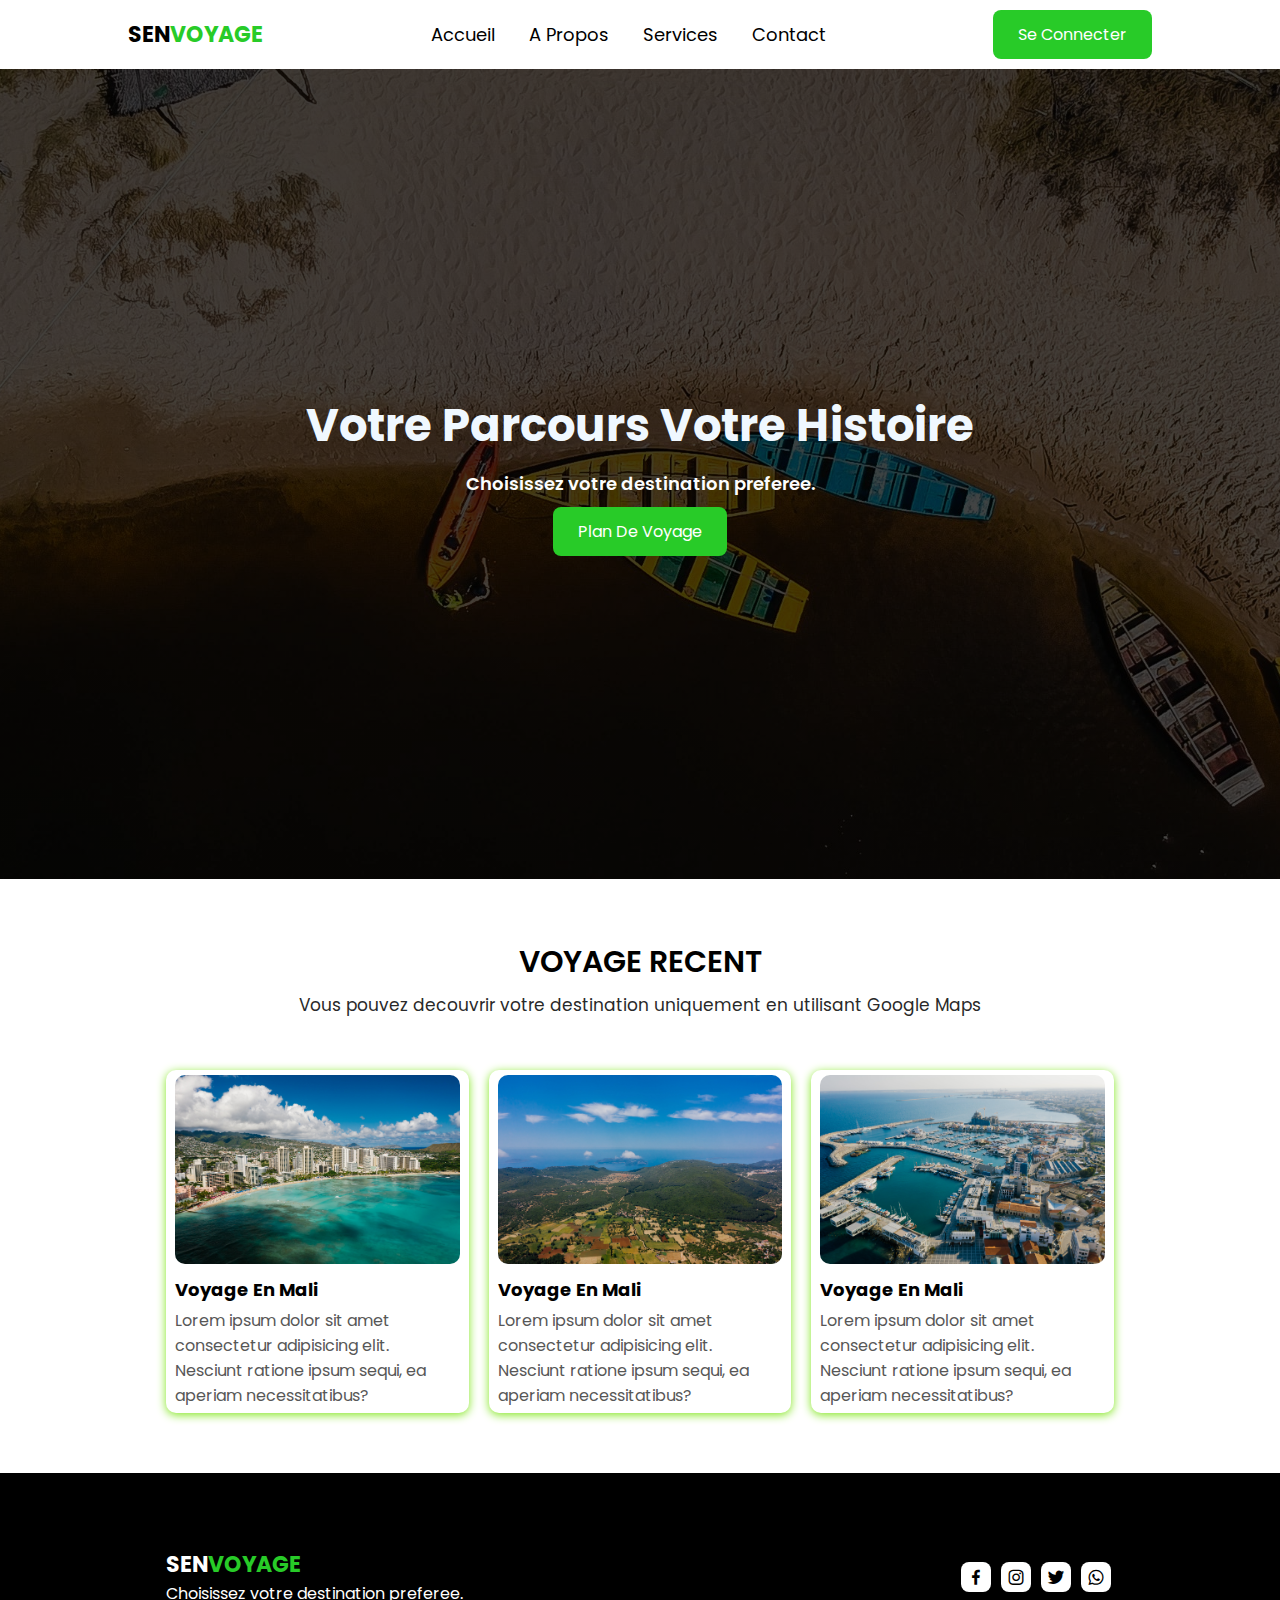
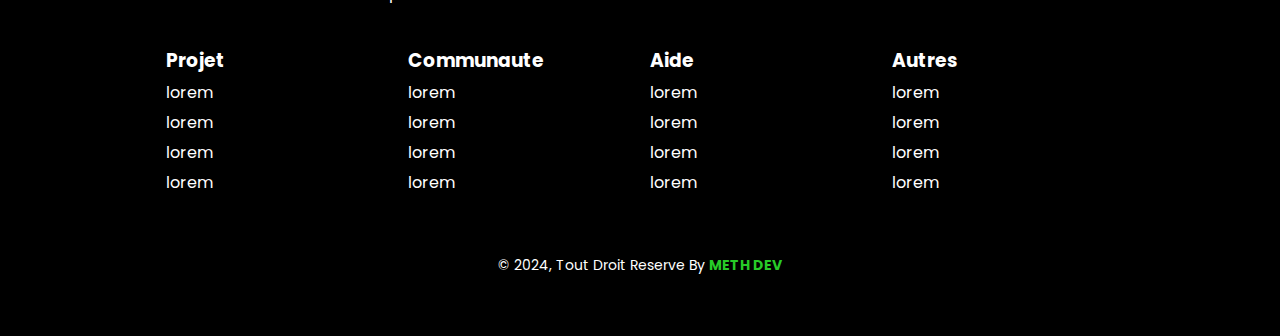
<file: index.html>
<!DOCTYPE html>
<html lang="fr">
  <head>
    <meta charset="UTF-8" />
    <meta name="viewport" content="width=device-width, initial-scale=1.0" />
    <title>SEN VOYAGE</title>
    <link rel="stylesheet" href="style.css" />

    <link rel="preconnect" href="https://fonts.googleapis.com" />
    <link rel="preconnect" href="https://fonts.gstatic.com" crossorigin />
    <link
      href="https://fonts.googleapis.com/css2?family=Poppins:wght@200;300;400;500;600;700;800&display=swap"
      rel="stylesheet"
    />

    <link
      href="https://unpkg.com/boxicons@2.1.4/css/boxicons.min.css"
      rel="stylesheet"
    />
  </head>

  <body>
    <header>
      <a href="index.html" class="logo"
        ><h2>sen<span>voyage</span></h2></a
      >

      <ul class="navbar" id="navbar">
        <li><a href="index.html">accueil</a></li>
        <li><a href="about.html">a propos</a></li>
        <li><a href="service.html">services</a></li>
        <li><a href="contact.html">contact</a></li>
      </ul>

      <a href="#" class="btn">se connecter</a>
    </header>

    <!-- section home -->

    <section class="home">
      <h1>Votre parcours Votre histoire</h1>
      <p>Choisissez votre destination preferee.</p>
      <a href="contact.html" class="btn">plan de voyage</a>
    </section>

    <!-- section service -->

    <section class="service">
      <div class="service-txt">
        <h2>voyage recent</h2>
        <p>
          Vous pouvez decouvrir votre destination uniquement en utilisant Google
          Maps
        </p>
      </div>
      <div class="service-container">
        <div class="service-box">
          <img src="./images/img-1.jpg" alt="" />
          <h3>voyage en Mali</h3>
          <p>
            Lorem ipsum dolor sit amet consectetur adipisicing elit. Nesciunt
            ratione ipsum sequi, ea aperiam necessitatibus?
          </p>
        </div>
        <div class="service-box">
          <img src="./images/img-2.jpg" alt="" />
          <h3>voyage en Mali</h3>
          <p>
            Lorem ipsum dolor sit amet consectetur adipisicing elit. Nesciunt
            ratione ipsum sequi, ea aperiam necessitatibus?
          </p>
        </div>
        <div class="service-box">
          <img src="./images/img-3.jpg" alt="" />
          <h3>voyage en Mali</h3>
          <p>
            Lorem ipsum dolor sit amet consectetur adipisicing elit. Nesciunt
            ratione ipsum sequi, ea aperiam necessitatibus?
          </p>
        </div>
      </div>
    </section>

    <!-- footer section -->

    <footer>
      <div class="footer-txt">
        <div>
          <a href="index.html" class="logo"
            ><h2>sen<span>voyage</span></h2></a
          >
          <p>Choisissez votre destination preferee.</p>
        </div>
        <div class="footer-icon">
          <i class="bx bxl-facebook"></i>
          <i class="bx bxl-instagram"></i>
          <i class="bx bxl-twitter"></i>
          <i class="bx bxl-whatsapp"></i>
        </div>
      </div>
      <div class="footer-container">
        <div class="footer-box">
          <h3>Projet</h3>
          <a href="#">lorem</a>
          <a href="#">lorem</a>
          <a href="#">lorem</a>
          <a href="#">lorem</a>
        </div>
        <div class="footer-box">
          <h3>Communaute</h3>
          <a href="#">lorem</a>
          <a href="#">lorem</a>
          <a href="#">lorem</a>
          <a href="#">lorem</a>
        </div>
        <div class="footer-box">
          <h3>Aide</h3>
          <a href="#">lorem</a>
          <a href="#">lorem</a>
          <a href="#">lorem</a>
          <a href="#">lorem</a>
        </div>
        <div class="footer-box">
          <h3>Autres</h3>
          <a href="#">lorem</a>
          <a href="#">lorem</a>
          <a href="#">lorem</a>
          <a href="#">lorem</a>
        </div>
      </div>
      <div class="footer">
        <p>&copy; 2024, tout droit reserve by <span>meth dev</span></p>
      </div>
    </footer>
  </body>
</html>
</file>
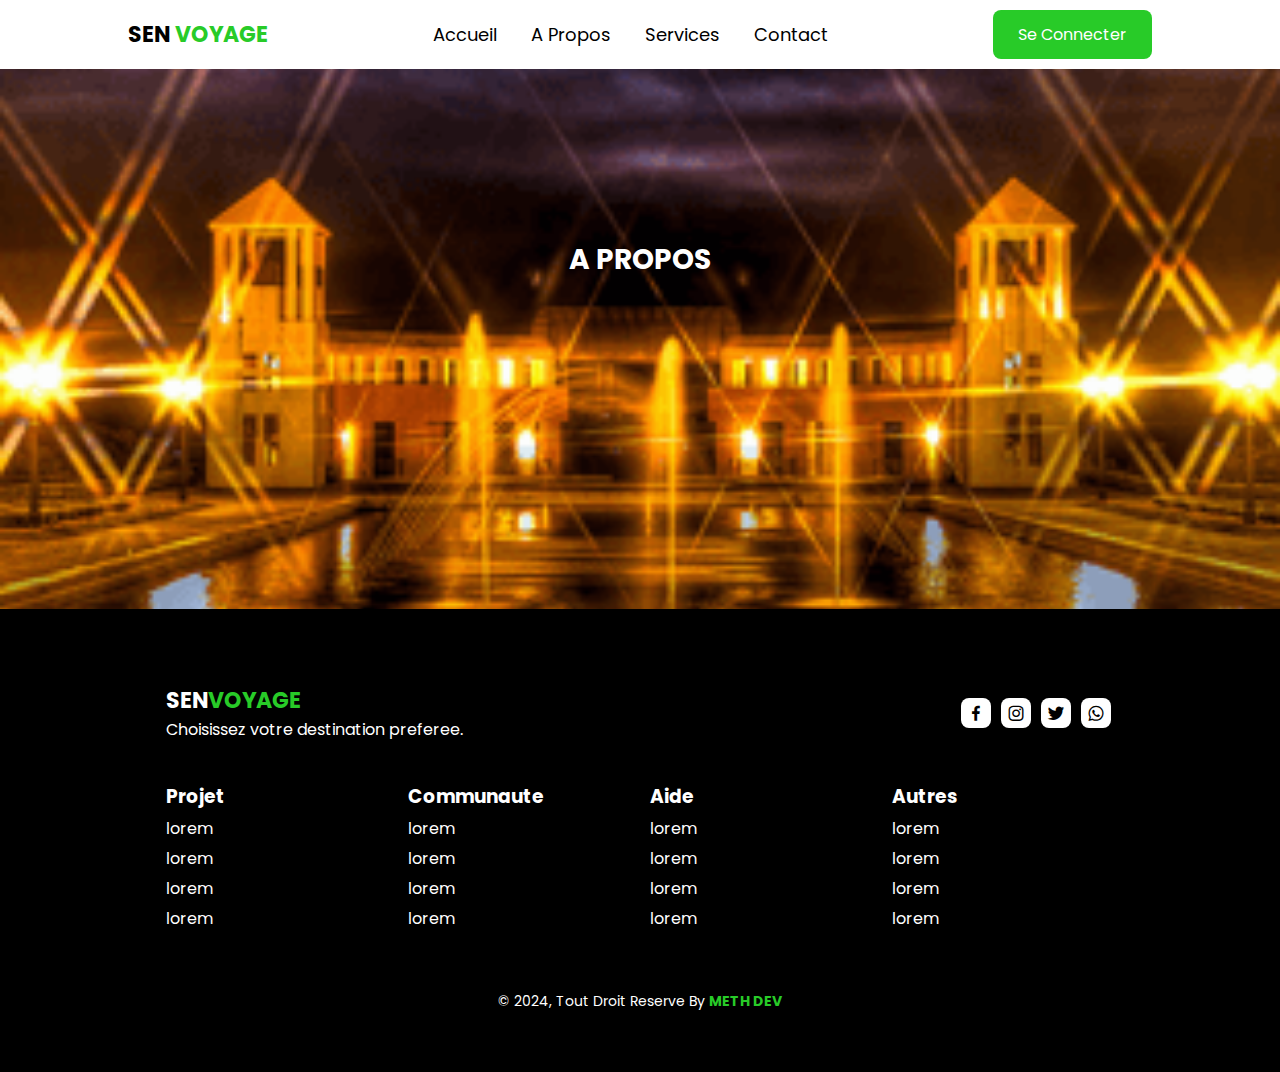
<file: about.html>
<!DOCTYPE html>
<html lang="fr">
  <head>
    <meta charset="UTF-8" />
    <meta name="viewport" content="width=device-width, initial-scale=1.0" />
    <title>SEN VOYAGE</title>
    <link rel="stylesheet" href="style.css" />
    <link rel="preconnect" href="https://fonts.googleapis.com" />
    <link rel="preconnect" href="https://fonts.gstatic.com" crossorigin />
    <link
      href="https://fonts.googleapis.com/css2?family=Poppins:wght@200;300;400;500;600;700;800&display=swap"
      rel="stylesheet"
    />

    <link
      href="https://unpkg.com/boxicons@2.1.4/css/boxicons.min.css"
      rel="stylesheet"
    />
  </head>
  <body>
    <header>
      <a href="index.html" class="logo"
        ><h2>sen <span>voyage</span></h2></a
      >
      <ul class="navbar" id="navbar">
        <li><a href="index.html">accueil</a></li>
        <li><a href="about.html">a propos</a></li>
        <li><a href="service.html">services</a></li>
        <li><a href="contact.html">contact</a></li>
      </ul>
      <a href="#" class="btn">se connecter</a>
    </header>

    <section class="banniere">
        <h2 class="titre">a propos</h2>
    </section>

    <!-- footer section -->

    <footer>
        <div class="footer-txt">
          <div>
            <a href="index.html" class="logo"
              ><h2>sen<span>voyage</span></h2></a
            >
            <p>Choisissez votre destination preferee.</p>
          </div>
          <div class="footer-icon">
            <i class="bx bxl-facebook"></i>
            <i class="bx bxl-instagram"></i>
            <i class="bx bxl-twitter"></i>
            <i class="bx bxl-whatsapp"></i>
          </div>
        </div>
        <div class="footer-container">
          <div class="footer-box">
            <h3>Projet</h3>
            <a href="#">lorem</a>
            <a href="#">lorem</a>
            <a href="#">lorem</a>
            <a href="#">lorem</a>
          </div>
          <div class="footer-box">
            <h3>Communaute</h3>
            <a href="#">lorem</a>
            <a href="#">lorem</a>
            <a href="#">lorem</a>
            <a href="#">lorem</a>
          </div>
          <div class="footer-box">
            <h3>Aide</h3>
            <a href="#">lorem</a>
            <a href="#">lorem</a>
            <a href="#">lorem</a>
            <a href="#">lorem</a>
          </div>
          <div class="footer-box">
            <h3>Autres</h3>
            <a href="#">lorem</a>
            <a href="#">lorem</a>
            <a href="#">lorem</a>
            <a href="#">lorem</a>
          </div>
        </div>
        <div class="footer">
          <p>&copy; 2024, tout droit reserve by <span>meth dev</span></p>
        </div>
      </footer>
  </body>
</html>
</file>
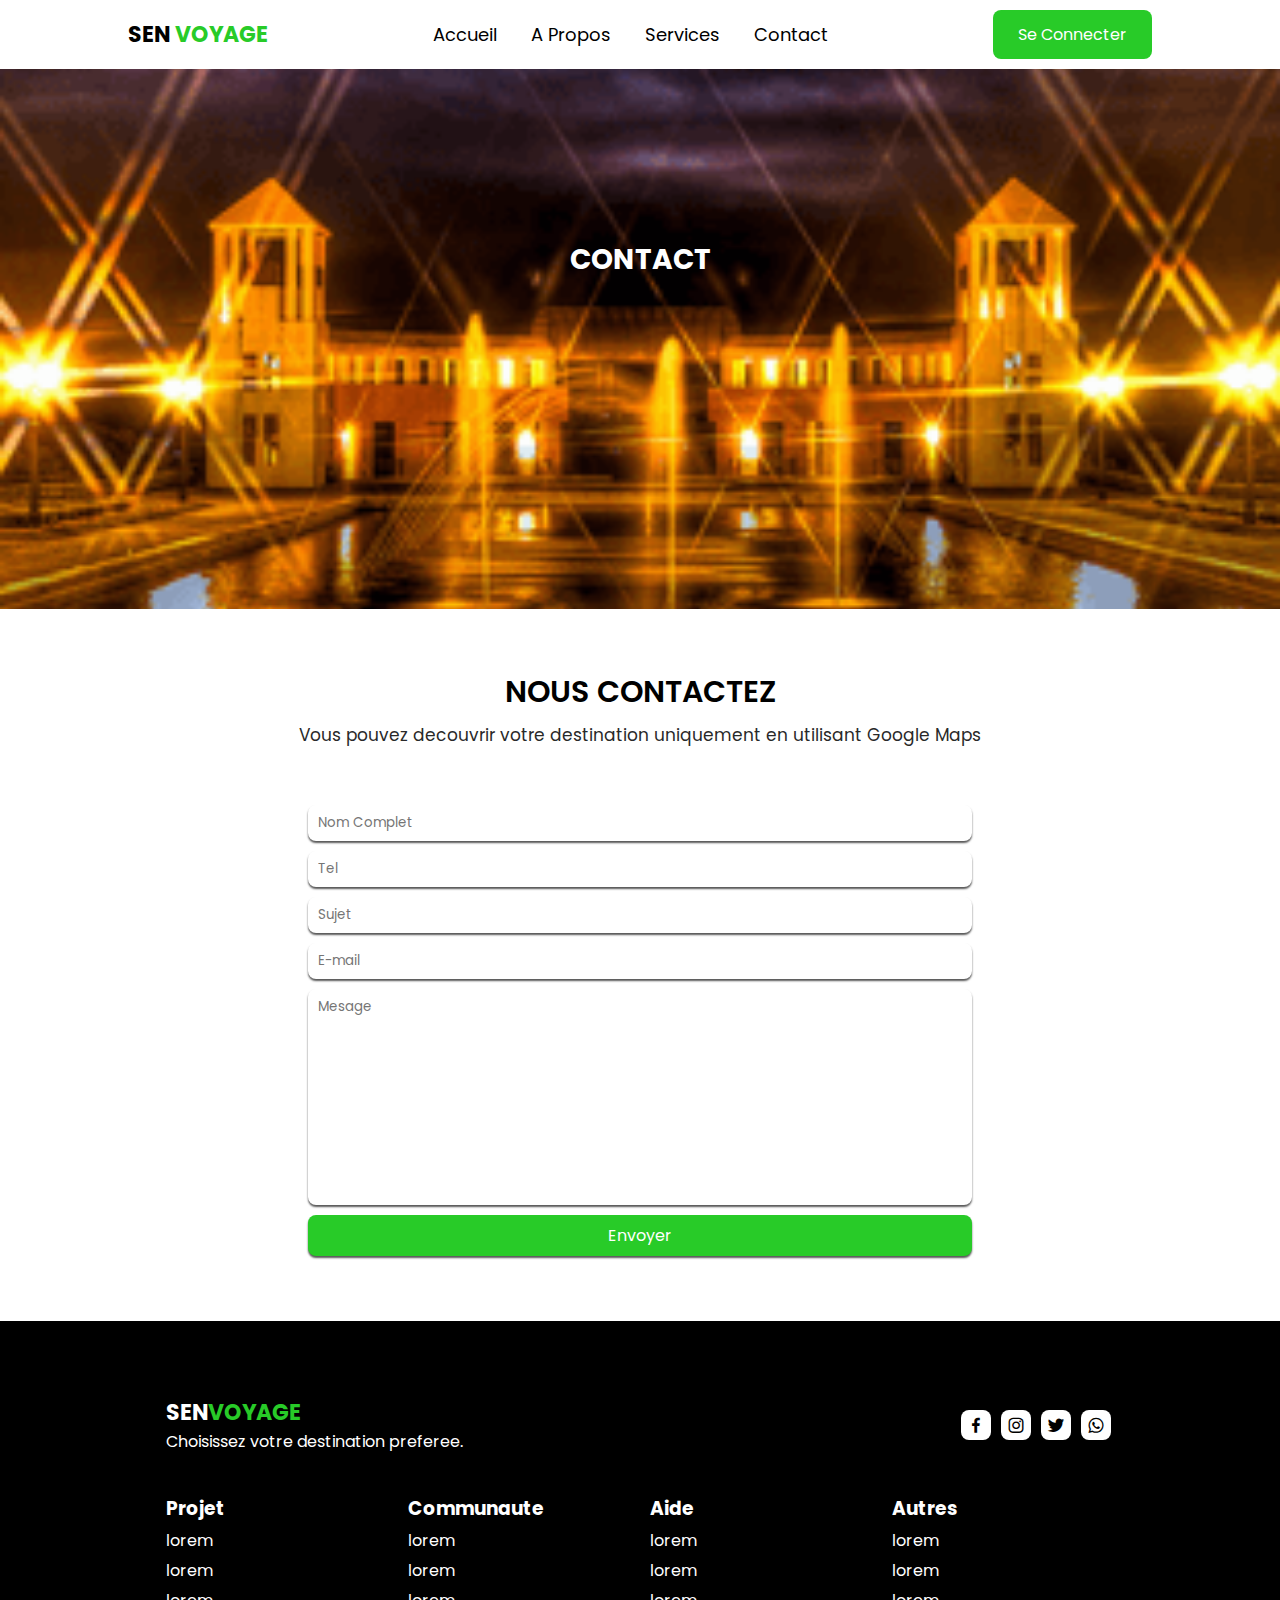
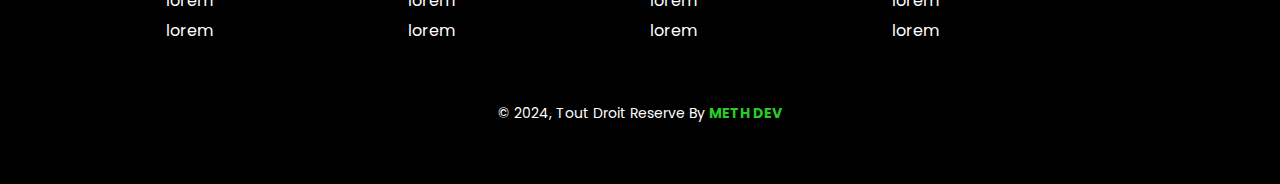
<file: contact.html>
<!DOCTYPE html>
<html lang="fr">
  <head>
    <meta charset="UTF-8" />
    <meta name="viewport" content="width=device-width, initial-scale=1.0" />
    <title>SEN VOYAGE</title>
    <link rel="stylesheet" href="style.css" />
    <link rel="preconnect" href="https://fonts.googleapis.com" />
    <link rel="preconnect" href="https://fonts.gstatic.com" crossorigin />
    <link
      href="https://fonts.googleapis.com/css2?family=Poppins:wght@200;300;400;500;600;700;800&display=swap"
      rel="stylesheet"
    />

    <link
      href="https://unpkg.com/boxicons@2.1.4/css/boxicons.min.css"
      rel="stylesheet"
    />
  </head>
  <body>
    <header>
      <a href="index.html" class="logo"><h2>sen <span>voyage</span></h2></a>
      <ul class="navbar" id="navbar">
        <li><a href="index.html">accueil</a></li>
        <li><a href="about.html">a propos</a></li>
        <li><a href="service.html">services</a></li>
        <li><a href="contact.html">contact</a></li>
      </ul>
      <a href="#" class="btn">se connecter</a>
    </header>

    <section class="banniere">
        <h2 class="titre">contact</h2>
    </section>

    <!-- contact section -->

    <section class="contact">
        <div class="service-txt">
            <h2>nous contactez</h2>
            <p>
              Vous pouvez decouvrir votre destination uniquement en utilisant Google
              Maps
            </p>
        </div>
        <form action="">
            <input type="text" placeholder="Nom Complet">
            <input type="number" placeholder="Tel">
            <input type="text" placeholder="Sujet">
            <input type="email" placeholder="E-mail">
            <textarea placeholder="Mesage" cols="30" rows="10"></textarea>
            <input type="submit" value="Envoyer" class="btn">
        </form>
    </section>




    <!-- footer section -->
    <footer>
        <div class="footer-txt">
          <div>
            <a href="index.html" class="logo"
              ><h2>sen<span>voyage</span></h2></a
            >
            <p>Choisissez votre destination preferee.</p>
          </div>
          <div class="footer-icon">
            <i class="bx bxl-facebook"></i>
            <i class="bx bxl-instagram"></i>
            <i class="bx bxl-twitter"></i>
            <i class="bx bxl-whatsapp"></i>
          </div>
        </div>
        <div class="footer-container">
          <div class="footer-box">
            <h3>Projet</h3>
            <a href="#">lorem</a>
            <a href="#">lorem</a>
            <a href="#">lorem</a>
            <a href="#">lorem</a>
          </div>
          <div class="footer-box">
            <h3>Communaute</h3>
            <a href="#">lorem</a>
            <a href="#">lorem</a>
            <a href="#">lorem</a>
            <a href="#">lorem</a>
          </div>
          <div class="footer-box">
            <h3>Aide</h3>
            <a href="#">lorem</a>
            <a href="#">lorem</a>
            <a href="#">lorem</a>
            <a href="#">lorem</a>
          </div>
          <div class="footer-box">
            <h3>Autres</h3>
            <a href="#">lorem</a>
            <a href="#">lorem</a>
            <a href="#">lorem</a>
            <a href="#">lorem</a>
          </div>
        </div>
        <div class="footer">
          <p>&copy; 2024, tout droit reserve by <span>meth dev</span></p>
        </div>
      </footer>
  </body>
</html>
</file>
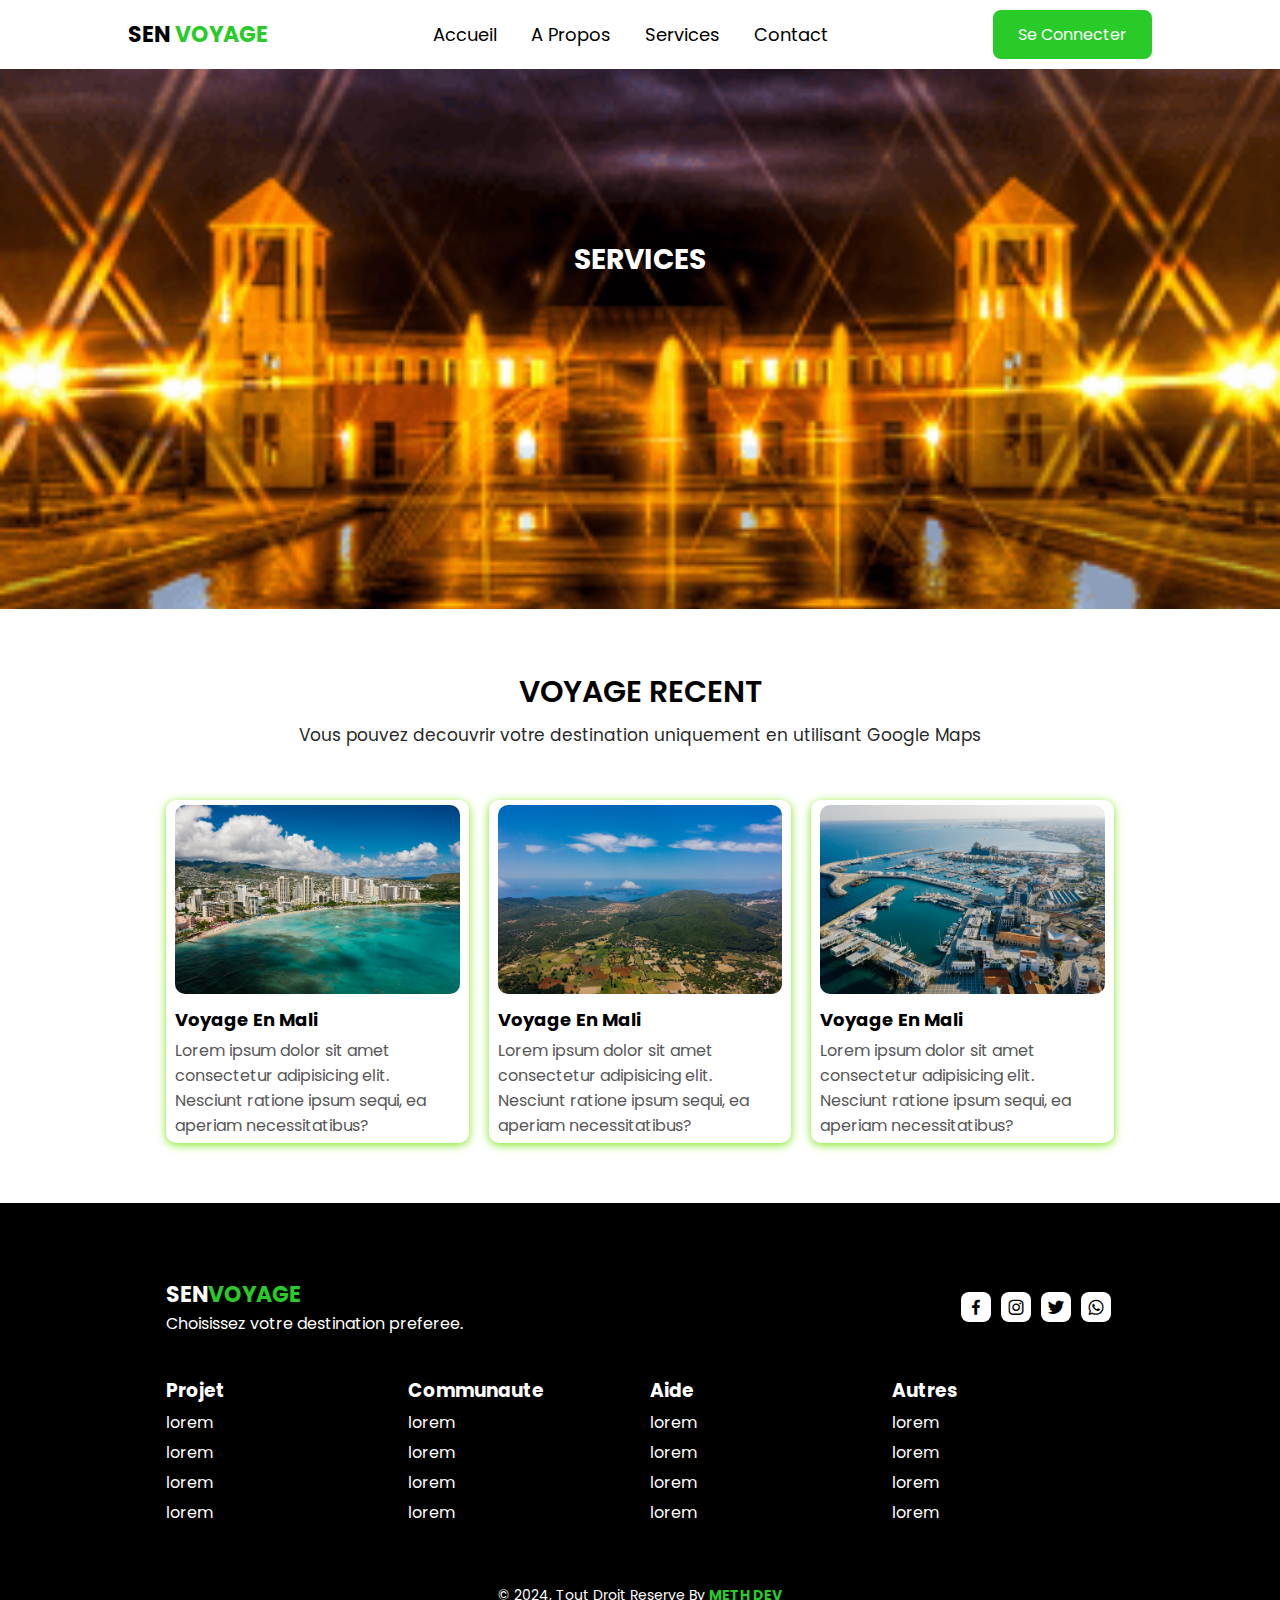
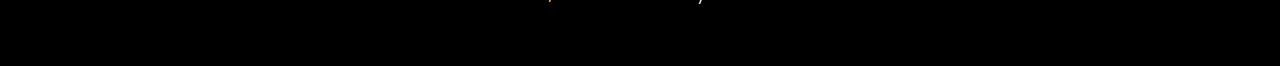
<file: service.html>
<!DOCTYPE html>
<html lang="fr">
  <head>
    <meta charset="UTF-8" />
    <meta name="viewport" content="width=device-width, initial-scale=1.0" />
    <title>SEN VOYAGE</title>
    <link rel="stylesheet" href="style.css" />
    <link rel="preconnect" href="https://fonts.googleapis.com" />
    <link rel="preconnect" href="https://fonts.gstatic.com" crossorigin />
    <link
      href="https://fonts.googleapis.com/css2?family=Poppins:wght@200;300;400;500;600;700;800&display=swap"
      rel="stylesheet"
    />

    <link
      href="https://unpkg.com/boxicons@2.1.4/css/boxicons.min.css"
      rel="stylesheet"
    />
  </head>
  <body>
    <header>
      <a href="index.html" class="logo"
        ><h2>sen <span>voyage</span></h2></a
      >
      <ul class="navbar" id="navbar">
        <li><a href="index.html">accueil</a></li>
        <li><a href="about.html">a propos</a></li>
        <li><a href="service.html">services</a></li>
        <li><a href="contact.html">contact</a></li>
      </ul>
      <a href="#" class="btn">se connecter</a>
    </header>

    <section class="banniere">
      <h2 class="titre">services</h2>
    </section>

    <section class="service">
      <div class="service-txt">
        <h2>voyage recent</h2>
        <p>
          Vous pouvez decouvrir votre destination uniquement en utilisant Google
          Maps
        </p>
      </div>
      <div class="service-container">
        <div class="service-box">
          <img src="./images/img-1.jpg" alt="" />
          <h3>voyage en Mali</h3>
          <p>
            Lorem ipsum dolor sit amet consectetur adipisicing elit. Nesciunt
            ratione ipsum sequi, ea aperiam necessitatibus?
          </p>
        </div>
        <div class="service-box">
          <img src="./images/img-2.jpg" alt="" />
          <h3>voyage en Mali</h3>
          <p>
            Lorem ipsum dolor sit amet consectetur adipisicing elit. Nesciunt
            ratione ipsum sequi, ea aperiam necessitatibus?
          </p>
        </div>
        <div class="service-box">
          <img src="./images/img-3.jpg" alt="" />
          <h3>voyage en Mali</h3>
          <p>
            Lorem ipsum dolor sit amet consectetur adipisicing elit. Nesciunt
            ratione ipsum sequi, ea aperiam necessitatibus?
          </p>
        </div>
      </div>
    </section>

    <!-- footer section -->

    <footer>
      <div class="footer-txt">
        <div>
          <a href="index.html" class="logo"
            ><h2>sen<span>voyage</span></h2></a
          >
          <p>Choisissez votre destination preferee.</p>
        </div>
        <div class="footer-icon">
          <i class="bx bxl-facebook"></i>
          <i class="bx bxl-instagram"></i>
          <i class="bx bxl-twitter"></i>
          <i class="bx bxl-whatsapp"></i>
        </div>
      </div>
      <div class="footer-container">
        <div class="footer-box">
          <h3>Projet</h3>
          <a href="#">lorem</a>
          <a href="#">lorem</a>
          <a href="#">lorem</a>
          <a href="#">lorem</a>
        </div>
        <div class="footer-box">
          <h3>Communaute</h3>
          <a href="#">lorem</a>
          <a href="#">lorem</a>
          <a href="#">lorem</a>
          <a href="#">lorem</a>
        </div>
        <div class="footer-box">
          <h3>Aide</h3>
          <a href="#">lorem</a>
          <a href="#">lorem</a>
          <a href="#">lorem</a>
          <a href="#">lorem</a>
        </div>
        <div class="footer-box">
          <h3>Autres</h3>
          <a href="#">lorem</a>
          <a href="#">lorem</a>
          <a href="#">lorem</a>
          <a href="#">lorem</a>
        </div>
      </div>
      <div class="footer">
        <p>&copy; 2024, tout droit reserve by <span>meth dev</span></p>
      </div>
    </footer>
  </body>
</html>
</file>
<file: style.css>
*{
    padding: 0;
    margin: 0;
    box-sizing: border-box;
    list-style: none;
    text-decoration: none;
    outline: 0;
    border: none;
    resize: none;
    scroll-behavior: smooth;
    font-family: 'Poppins', sans-serif;
}
section, footer{
    padding: 60px 13%;
}
img{
    width: 100%;
}
.banniere{
    background: no-repeat center / cover url(./images/ban.png);
    min-height: 60vh;
}
.banniere h2{
    color: white;
    font-size: clamp(15px, 4vw, 28px);
    text-align: center;
    font-weight: 700;
    display: flex;
    justify-content: center;
    margin-top: 110px;
    text-transform: uppercase;
}
.btn{
    padding: 12px 25px;
    display: inline-block;
    text-transform: capitalize;
    color: white;
    background-color: rgb(40, 203, 40);
    transition: .3s ease-in-out;
    border-radius: 8px;
    font-size: 16px;
}
.btn:hover{
    background-color: rgb(13, 164, 13);
}

/* NAVIGATION */

header{
    display: flex;
    justify-content: space-between;
    align-items: center;
    padding: 10px 10%;
    position: sticky;
    top: 0;
    z-index: 1000;
    background-color: white;
}
.logo h2 {
    text-transform: uppercase;
    font-size: clamp(15px, 4vw, 22px);
    color: black;
}
.logo h2 span{
    color: rgb(40, 203, 40);
}
.navbar{
    display: flex;
}
.navbar a{
    text-transform: capitalize;
    font-size: 18px;
    padding: 9px 15px;
    color: black;
    border-radius: 8px;
    margin: 0px 2px;
    transition: .3s ease-in-out;
}
.navbar a:hover{
    background-color:rgb(40, 203, 40);
    color: white;
}

/* home style */

.home{
    display: flex;
    align-items: center;
    justify-content: center;
    flex-direction: column;
    background: linear-gradient(rgba(0, 0, 0, 0.753),rgba(0, 0, 0, 0.719)), no-repeat center / cover url(./images/bg.jpg);
    min-height: 90vh;
    
}
.home h1{
    text-transform: capitalize;
    font-size: clamp(24px, 5vw, 45px);
    color: aliceblue;
    margin-bottom: 5px;
}
.home p{
    font-size: 18px;
    margin: 5px 0 10px 0;
    color: rgb(253, 253, 253);
    font-weight: 600;
}



.service-txt{
    display: flex;
    align-items: center;
    justify-content: center;
    flex-direction: column;
    margin-bottom: 15px;
}
.service-txt h2{
    text-transform: uppercase;
    font-size: clamp(18px, 4vw, 30px);
    color: black;
    font-weight: 600;
    margin-bottom: 7px;
}
.service-txt p{
    font-size: 17px;
    color: rgb(41, 41, 41);
    margin-bottom: 37px;
}

.service-container{
    display: grid;
    grid-template-columns: repeat(auto-fit, minmax(210px, 1fr));
    grid-gap: 20px;
    align-items: center;
}
.service-box{
    border-radius: 10px;
    padding: 5px 9px;
    box-shadow: 0 2px 10px 0 rgb(130, 230, 30);
}
.service-box img{
    border-radius: 10px;
    object-fit: cover;
    width: 100%;
}

.service-box h3{
    font-size: 18px;
    text-transform: capitalize;
    font-weight: 700;
    margin: 5px 0;
}
.service-box p{
    color: rgb(87, 87, 87);
    font-size: 16px;
}


/* contact style */

.contact{
    display: flex;
    justify-content: center;
    align-items: center;
    flex-direction: column;
}
.contact form{
    display: flex;
    justify-content: center;
    align-items: center;
    width: 70%;
    flex-direction: column;
}
.contact form input, form textarea{
    padding: 8px 10px;
    border-radius: 8px;
    margin: 5px 0;
    width: 100%;
    box-shadow: 0 2px 2px 0 rgb(87, 87, 87);
}



/* footer style */

footer{
    background-color: black;
    color: white;
}
.footer-txt{
    display: flex;
    justify-content: space-between;
    grid-gap: 20px;
    align-items: center;
    flex-wrap: wrap;
    margin: 15px 0 25px 0;
}
.footer-txt .logo h2{
    color: white;
}
.footer-icon i{
    margin: 0px 3px;
    padding: 5px;
    color: black;
    background-color: white;
    font-size: 20px;
    border-radius: 8px;
    cursor: pointer;
}

.footer-container{
    display: grid;
    grid-template-columns: repeat(auto-fit, minmax(210px, 1fr));
    grid-gap: 20px;
    align-items: center;
}
.footer-box a{
    display: block;
    flex-direction: column;
    color: white;
    margin: 5px 0;
}
.footer-box{
    margin: 15px 0;
}

.footer{
    margin-top: 40px;
    text-align: center;
    text-transform: capitalize;
    font-size: 14px;
    color: white;

}
.footer p span{
    color: rgb(40, 203, 40);
    text-transform: uppercase;
    font-weight: 700;
}
















@media screen and (max-width:930px) {
    section{
        padding: 30px 6%;
    }
    header{
        padding: 8px 6%;
    }
    .navbar a{
        display: none;
    }
}
</file>
